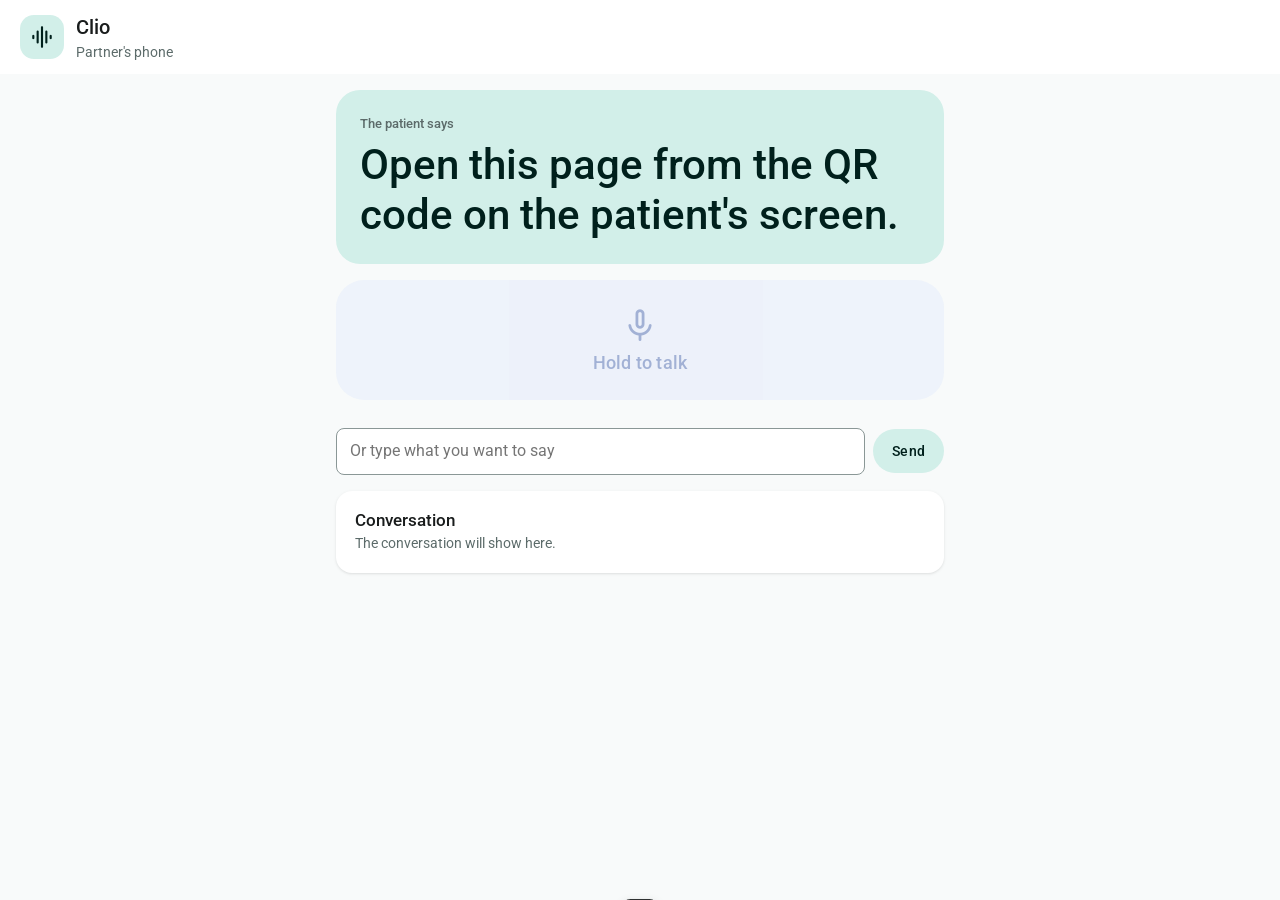
<file: frontend/partner.html>
<!doctype html>
<html lang="en">
<head>
  <meta charset="utf-8">
  <meta name="viewport" content="width=device-width, initial-scale=1">
  <title>Clio Partner</title>
  <link rel="preconnect" href="https://fonts.googleapis.com">
  <link rel="preconnect" href="https://fonts.gstatic.com" crossorigin>
  <link rel="stylesheet" href="https://fonts.googleapis.com/css2?family=Roboto:wght@400;500;700&family=Noto+Sans+Devanagari:wght@400;500;700&display=swap">
  <link rel="stylesheet" href="https://fonts.googleapis.com/css2?family=Material+Symbols+Rounded:opsz,wght,FILL,GRAD@24,400,0,0&display=block">
  <link rel="stylesheet" href="styles.css">
  <style>
    body { min-height: 100vh; display: flex; flex-direction: column; }
    .partner-main { flex: 1; display: flex; flex-direction: column; gap: 1rem; padding: 1rem max(16px, env(safe-area-inset-right, 0px)) 2rem max(16px, env(safe-area-inset-left, 0px)); max-width: 640px; width: 100%; margin: 0 auto; }
    .said { background: var(--patient-container); color: var(--on-accent-container); border-radius: 24px; padding: 1.5rem; min-height: 140px;
      display: flex; flex-direction: column; justify-content: center; gap: .4rem; }
    .said small { color: var(--muted); font-size: .8rem; font-weight: 500; }
    .said p { margin: 0; font-size: clamp(1.8rem, 8vw, 2.6rem); font-weight: 500; line-height: 1.2; }
    .hold { width: 100%; min-height: 120px; border-radius: 28px; font-size: 1.15rem; flex-direction: column; gap: .4rem;
      background: var(--partner-container); color: var(--partner); touch-action: none; user-select: none; }
    .hold .icon { font-size: 40px; }
    .hold[aria-pressed="true"] { background: var(--partner); color: #fff; }
  </style>
</head>
<body>
<header class="topbar">
  <div class="brand">
    <span class="logo icon" aria-hidden="true">graphic_eq</span>
    <div><h1>Clio</h1><p class="sub">Partner's phone</p></div>
  </div>
</header>

<main class="partner-main">
  <section class="said" aria-live="polite">
    <small>The patient says</small>
    <p id="lastSaid">Waiting for the first message…</p>
  </section>

  <button class="btn hold" id="hold" aria-pressed="false">
    <span class="icon" aria-hidden="true">mic</span><span id="holdLabel">Hold to talk</span>
  </button>
  <p class="hint" id="micNote" hidden></p>

  <form class="row" id="typeForm">
    <input id="typed" placeholder="Or type what you want to say" autocomplete="off" aria-label="Your words">
    <button class="btn tonal">Send</button>
  </form>

  <div class="card">
    <h3>Conversation</h3>
    <ol class="chat" id="chat"></ol>
  </div>
</main>

<div class="toast" id="toast" role="status"></div>
<script type="module" src="js/partner.js"></script>
</body>
</html>
</file>
<file: frontend/styles.css>
/* Clio: light, minimal Material 3 styling.
   Tokens follow M3 roles (primary / container / surface / outline); one light scheme on purpose. */
:root {
  --bg: #f8fafa;
  --surface: #ffffff;
  --surface-2: #f0f4f4;          /* surface-container */
  --surface-3: #e7eeee;          /* surface-container-high */
  --text: #191c1c;
  --muted: #5c6b6a;
  --border: #dbe4e3;             /* outline-variant */
  --outline: #8a9796;
  --accent: #006a60;             /* primary */
  --on-accent: #ffffff;
  --accent-container: #d2efe9;
  --on-accent-container: #00201c;
  --partner: #3b5ba9;
  --partner-container: #e1e8fb;
  --patient: #006a60;
  --patient-container: #d2efe9;
  --danger: #ba1a1a;
  --danger-container: #ffdad6;
  --warn: #8a5100;
  --warn-container: #ffdcbd;
  --focus: #006a60;
  --radius: 16px;
  --radius-sm: 10px;
  --elev-1: 0 1px 2px rgba(0, 0, 0, .06), 0 1px 3px 1px rgba(0, 0, 0, .04);
  --elev-3: 0 4px 8px 3px rgba(0, 0, 0, .08), 0 1px 3px rgba(0, 0, 0, .1);
  --font: "Roboto", "Noto Sans Devanagari", system-ui, -apple-system, "Segoe UI", sans-serif;
  color-scheme: light;
}
* { box-sizing: border-box; }
[hidden] { display: none !important; }
body { margin: 0; background: var(--bg); color: var(--text); font: 16px/1.5 var(--font); -webkit-font-smoothing: antialiased; }
h1, h2, h3, h4 { margin: 0; font-weight: 500; }
h2 { font-size: 1.5rem; line-height: 1.25; }
h3 { font-size: 1.05rem; }
h4 { margin: 1.4rem 0 .5rem; font-size: .9rem; color: var(--muted); letter-spacing: .02em; }
code { font-size: .85em; background: var(--surface-2); padding: .05em .4em; border-radius: 6px; }
kbd { border: 1px solid var(--border); border-radius: 6px; padding: 0 .4em; font: 500 .75em var(--font); background: var(--surface); color: var(--muted); }
:focus-visible { outline: 3px solid var(--focus); outline-offset: 2px; }

/* Material Symbols (ligature icons) */
.icon { font-family: "Material Symbols Rounded"; font-weight: normal; font-style: normal; font-size: 20px; line-height: 1;
  letter-spacing: normal; text-transform: none; white-space: nowrap; direction: ltr; display: inline-block;
  -webkit-font-feature-settings: "liga"; font-feature-settings: "liga"; user-select: none; }
.icon.big { font-size: 30px; }
.icon.xl { font-size: 40px; color: var(--outline); }

/* top app bar + tabs */
.topbar { display: flex; justify-content: space-between; align-items: center; gap: 1rem; padding: .75rem 1.25rem;
  background: var(--surface); flex-wrap: wrap; }
.brand { display: flex; gap: .75rem; align-items: center; }
.logo { font-size: 26px; color: var(--on-accent-container); background: var(--accent-container); width: 44px; height: 44px;
  border-radius: 14px; display: grid; place-items: center; }
.brand h1 { font-size: 1.25rem; font-weight: 500; }
.sub { margin: 0; color: var(--muted); font-size: .85rem; }
.topbar-actions { display: flex; align-items: center; gap: .5rem; flex-wrap: wrap; }
.status { display: flex; gap: .4rem; flex-wrap: wrap; }

.tabs { display: flex; gap: .25rem; padding: 0 1.25rem; overflow-x: auto; background: var(--surface); border-bottom: 1px solid var(--border); }
.tabs button { position: relative; border: 0; background: none; color: var(--muted); padding: .85rem 1rem; font: 500 .9rem var(--font);
  cursor: pointer; white-space: nowrap; border-radius: 8px 8px 0 0; }
.tabs button:hover { background: var(--surface-2); }
.tabs button.active { color: var(--accent); }
.tabs button.active::after { content: ""; position: absolute; left: 25%; right: 25%; bottom: 0; height: 3px; border-radius: 3px 3px 0 0; background: var(--accent); }

main { padding: 1.25rem 1.25rem 4rem; max-width: 1360px; margin: 0 auto; }
.tab { display: none; }
.tab.active { display: block; }
.grid-converse { display: grid; grid-template-columns: minmax(0, 5fr) minmax(0, 6fr); gap: 1rem; }
.grid-2 { display: grid; grid-template-columns: repeat(2, minmax(0, 1fr)); gap: 1rem; align-items: start; }
@media (max-width: 900px) { .grid-converse, .grid-2 { grid-template-columns: 1fr; } }
.col { display: flex; flex-direction: column; gap: 1rem; min-width: 0; }

/* cards: flat surface, soft elevation, no borders */
.card { background: var(--surface); border-radius: var(--radius); padding: 1.1rem 1.2rem; box-shadow: var(--elev-1); min-width: 0; }
.card > h3 + .hint, .card > h3 + p { margin-top: .35rem; }
.card-head { display: flex; justify-content: space-between; align-items: center; gap: .5rem; margin-bottom: .75rem; flex-wrap: wrap; }
.hint { color: var(--muted); font-size: .875rem; }
.row { display: flex; gap: .5rem; align-items: center; margin-top: .75rem; }
.row.wrap { flex-wrap: wrap; }
.stack { display: flex; flex-direction: column; gap: .75rem; }
label { display: inline-flex; gap: .5rem; align-items: center; font-size: .9rem; }
.label { margin: 1rem 0 .5rem; font-size: .9rem; font-weight: 500; }

/* collapsible sections */
details.fold > summary, details.advanced > summary { cursor: pointer; list-style: none; display: flex; align-items: center; gap: .6rem; flex-wrap: wrap; }
details.fold > summary::-webkit-details-marker, details.advanced > summary::-webkit-details-marker { display: none; }
details.fold > summary::before, details.advanced > summary::before { content: "expand_more"; font-family: "Material Symbols Rounded"; font-size: 22px;
  color: var(--muted); transition: transform .2s; }
details[open].fold > summary::before, details[open].advanced > summary::before { transform: rotate(180deg); }
details.fold[open] > summary { margin-bottom: .75rem; }
details.advanced { margin-top: .9rem; border-top: 1px solid var(--border); padding-top: .6rem; }
details.advanced > summary { color: var(--muted); font-size: .9rem; font-weight: 500; }
details.advanced[open] > summary { margin-bottom: .5rem; }

/* outlined text fields */
input, select, textarea { font: inherit; color: var(--text); background: var(--surface); border: 1px solid var(--outline);
  border-radius: 8px; padding: .65rem .8rem; min-width: 0; min-height: 44px; }
input:focus, select:focus, textarea:focus { outline: none; border-color: var(--accent); box-shadow: inset 0 0 0 1px var(--accent); }
input[type="checkbox"], input[type="radio"] { min-height: 0; accent-color: var(--accent); width: 18px; height: 18px; }
.row input { flex: 1; }
textarea { width: 100%; resize: vertical; }
.field { display: flex; flex-direction: column; align-items: stretch; gap: .35rem; font-weight: 500; font-size: .875rem; color: var(--muted); }
.field input, .field select { color: var(--text); font-weight: 400; font-size: 1rem; }

/* buttons: filled / tonal / text, pill shaped */
.btn { font: 500 .9rem var(--font); letter-spacing: .01em; border: 0; background: var(--surface-3); color: var(--text);
  border-radius: 999px; padding: .6rem 1.2rem; cursor: pointer; min-height: 44px; display: inline-flex; align-items: center;
  justify-content: center; gap: .45rem; transition: box-shadow .15s, background .15s; }
.btn:hover { box-shadow: var(--elev-1); }
.btn.filled, .btn.primary { background: var(--accent); color: var(--on-accent); }
.btn.tonal { background: var(--accent-container); color: var(--on-accent-container); }
.btn.text, .btn.ghost { background: none; color: var(--accent); padding-inline: .8rem; }
.btn.text:hover, .btn.ghost:hover { background: var(--surface-2); box-shadow: none; }
.btn.danger { color: var(--danger); }
.btn.filled.danger { background: var(--danger); color: #fff; }
.btn[disabled] { opacity: .45; cursor: not-allowed; box-shadow: none; }
.btn[aria-pressed="true"] { box-shadow: 0 0 0 3px var(--danger); animation: pulse 1.2s infinite; }
@keyframes pulse { 50% { box-shadow: 0 0 0 3px transparent; } }
@media (prefers-reduced-motion: reduce) { .btn[aria-pressed="true"] { animation: none; } * { transition: none !important; } }

/* chips */
.chip { display: inline-flex; align-items: center; gap: .3rem; font-size: .78rem; font-weight: 500; padding: .25rem .65rem; border-radius: 8px;
  background: var(--surface); border: 1px solid var(--border); color: var(--muted); white-space: nowrap; }
.chip.on { background: var(--accent-container); border-color: transparent; color: var(--on-accent-container); }
.chip.off { background: var(--warn-container); border-color: transparent; color: var(--warn); }
.chip.danger { background: var(--danger-container); border-color: transparent; color: var(--danger); }
.chips { display: flex; gap: .35rem; flex-wrap: wrap; margin-top: .5rem; }
.switch { cursor: pointer; }

/* camera */
.camera-wrap { position: relative; aspect-ratio: 4 / 3; background: var(--surface-2); border-radius: 12px; overflow: hidden; }
.camera-wrap video, .camera-wrap canvas { position: absolute; inset: 0; width: 100%; height: 100%; object-fit: cover; transform: scaleX(-1); }
.camera-off { position: absolute; inset: 0; display: flex; flex-direction: column; align-items: center; justify-content: center;
  gap: .75rem; padding: 1.25rem; text-align: center; background: var(--surface-2); }
.camera-off .hint { max-width: 34ch; }
.cue-row { display: flex; gap: .35rem; flex-wrap: wrap; margin-top: .75rem; }

.spell { min-height: 2.8rem; font-size: 1.6rem; letter-spacing: .15em; font-weight: 500; padding: .3rem .8rem;
  border-radius: var(--radius-sm); background: var(--surface-2); word-break: break-all; }
.spell:empty::before { content: "Letters appear here"; letter-spacing: normal; font-size: .9rem; font-weight: 400; color: var(--muted); }

.spec { width: 100%; background: #000; border-radius: 8px; display: block; }
.spec.small { height: 70px; }
.spec-compare { display: grid; grid-template-columns: 1fr 1fr; gap: .5rem; margin-top: .5rem; }

/* talk buttons: large tonal tiles */
.talk-buttons { display: grid; grid-template-columns: 1fr 1fr; gap: .75rem; }
.btn.talk { min-height: 96px; border-radius: 20px; font-size: 1rem; flex-direction: column; gap: .3rem; }
.btn.talk.partner { background: var(--partner-container); color: var(--partner); }
.btn.talk.patient { background: var(--patient-container); color: var(--patient); }
.btn.talk kbd { background: rgba(255, 255, 255, .7); border-color: transparent; }

/* suggestions */
.candidates { display: flex; flex-direction: column; gap: .6rem; }
.cand { text-align: left; width: 100%; display: grid; grid-template-columns: auto 1fr auto; gap: .3rem .9rem; align-items: center;
  padding: 1rem 1.1rem; border-radius: 14px; border: 2px solid transparent; background: var(--surface-2); cursor: pointer;
  font: inherit; color: var(--text); transition: background .15s, border-color .15s; }
.cand:hover { background: var(--surface-3); }
.cand.selected { border-color: var(--accent); background: var(--accent-container); }
.cand .num { font-weight: 500; font-size: .9rem; color: var(--muted); width: 28px; height: 28px; border-radius: 50%;
  display: grid; place-items: center; background: var(--surface); }
.cand .text { font-size: 1.3rem; font-weight: 500; }
.cand .conf { font-variant-numeric: tabular-nums; color: var(--muted); font-size: .85rem; }
.cand .meta { grid-column: 2 / 4; display: flex; gap: .3rem; flex-wrap: wrap; }
.cand .bar { grid-column: 1 / 4; height: 4px; border-radius: 4px; background: rgba(0, 0, 0, .06); overflow: hidden; }
.cand .bar i { display: block; height: 100%; background: var(--accent); border-radius: 4px; }
.cand .why { grid-column: 2 / 4; font-size: .8rem; color: var(--muted); }
.cand.emergency { border-color: var(--danger); background: var(--danger-container); }
/* yes/no and either/or questions: two big answer cards side by side, the rest below */
.candidates.binary { display: grid; grid-template-columns: 1fr 1fr; }
.candidates.binary .cand { grid-column: 1 / -1; }
.candidates.binary .cand:nth-child(-n+2) { grid-column: auto; grid-template-columns: 1fr; justify-items: center;
  text-align: center; min-height: 128px; align-content: center; position: relative; }
.candidates.binary .cand:nth-child(-n+2) .text { font-size: 1.8rem; }
.candidates.binary .cand:nth-child(-n+2) .num { position: absolute; top: 10px; left: 10px; }
.candidates.binary .cand:nth-child(-n+2) .conf, .candidates.binary .cand:nth-child(-n+2) .meta { display: none; }
.candidates.binary .cand:nth-child(-n+2) .bar { width: 60%; }
.empty { color: var(--muted); margin: .4rem 0; }
.latency { display: flex; gap: .35rem; flex-wrap: wrap; margin-top: .75rem; font-variant-numeric: tabular-nums; }

/* conversation */
.chat { list-style: none; padding: 0; margin: 0; display: flex; flex-direction: column; gap: .5rem; max-height: 320px; overflow-y: auto; }
.chat:empty::before { content: "The conversation will show here."; color: var(--muted); font-size: .9rem; }
.chat li { padding: .55rem .9rem; border-radius: 16px; max-width: 85%; }
.chat li.partner { background: var(--partner-container); align-self: flex-start; border-bottom-left-radius: 4px; }
.chat li.patient { background: var(--patient-container); align-self: flex-end; border-bottom-right-radius: 4px; }
.chat li small { display: block; color: var(--muted); font-size: .72rem; }

/* tables and lists */
.table-wrap { overflow-x: auto; }
.table { width: 100%; border-collapse: collapse; font-size: .9rem; margin-top: .6rem; }
.table th, .table td { text-align: left; padding: .55rem .6rem; border-bottom: 1px solid var(--border); }
.table th { color: var(--muted); font-weight: 500; font-size: .8rem; }
.live-pred { margin-top: 1rem; font-size: 1.1rem; }
.statement { margin: 0; padding: .8rem 1rem; background: var(--surface-2); border-radius: var(--radius-sm); font-size: .9rem; line-height: 1.55; }
.audit { font-size: .8rem; color: var(--muted); padding-left: 1.2rem; max-height: 200px; overflow-y: auto; }
.kv { display: grid; grid-template-columns: auto 1fr; gap: .35rem 1rem; font-variant-numeric: tabular-nums; margin: 0; }
.kv dt { color: var(--muted); }
.kv dd { margin: 0; }
.voice-item { display: flex; justify-content: space-between; align-items: center; gap: .5rem; padding: .55rem 0; border-bottom: 1px solid var(--border); flex-wrap: wrap; }

/* segmented button (consent "who is agreeing") */
.segmented { border: 0; padding: 0; margin: 0; display: flex; flex-wrap: wrap; gap: 0; }
.segmented legend { font-weight: 500; font-size: .875rem; color: var(--muted); margin-bottom: .35rem; padding: 0; }
.segmented label { flex: 1 1 180px; position: relative; }
.segmented input { position: absolute; opacity: 0; }
.segmented span { display: flex; align-items: center; justify-content: center; width: 100%; min-height: 44px; padding: .5rem 1rem;
  border: 1px solid var(--outline); font-weight: 500; cursor: pointer; text-align: center; }
.segmented label:first-of-type span { border-radius: 999px 0 0 999px; }
.segmented label:last-of-type span { border-radius: 0 999px 999px 0; border-left: 0; }
.segmented input:checked + span { background: var(--accent-container); color: var(--on-accent-container); }
.segmented input:focus-visible + span { outline: 3px solid var(--focus); outline-offset: 2px; }

/* setup dialog */
dialog#setup { border: 0; border-radius: 28px; padding: 0; width: min(560px, calc(100% - 32px)); background: var(--surface);
  color: var(--text); box-shadow: var(--elev-3); }
dialog#setup::backdrop { background: rgba(25, 28, 28, .32); }
#setupForm { padding: 1.75rem 1.5rem 1.25rem; display: flex; flex-direction: column; gap: 1rem; }
.step { display: flex; flex-direction: column; gap: .6rem; }
.steps { display: flex; gap: 6px; }
.steps i { height: 4px; flex: 1; border-radius: 4px; background: var(--surface-3); }
.steps i.on { background: var(--accent); }
.tiles { display: grid; grid-template-columns: repeat(auto-fit, minmax(140px, 1fr)); gap: .6rem; }
.tile { position: relative; display: flex; flex-direction: column; align-items: flex-start; gap: .35rem; padding: 1rem;
  border-radius: 16px; border: 1px solid var(--border); background: var(--surface); cursor: pointer; min-height: 96px; }
.tile input { position: absolute; opacity: 0; }
.tile .icon { font-size: 26px; color: var(--accent); }
.tile b { font-weight: 500; font-size: 1rem; }
.tile small { color: var(--muted); font-size: .8rem; line-height: 1.35; }
.tile:has(input:checked) { border: 2px solid var(--accent); background: var(--accent-container); padding: calc(1rem - 1px); }
.tile:has(input:focus-visible) { outline: 3px solid var(--focus); outline-offset: 2px; }
.dialog-actions { display: flex; align-items: center; gap: .5rem; margin-top: .5rem; }
.spacer { flex: 1; }

/* snackbar */
.toast { position: fixed; bottom: 1rem; left: 50%; transform: translateX(-50%) translateY(160%); background: #2e3131; color: #eff1f0;
  padding: .8rem 1.1rem; border-radius: 8px; box-shadow: var(--elev-3); transition: transform .25s; max-width: calc(100% - 2rem); z-index: 10; font-size: .9rem; }
.toast.show { transform: translateX(-50%) translateY(0); }

/* help button + emergency screen */
.btn.help { background: var(--danger-container); color: var(--danger); }
.emergency-screen { position: fixed; inset: 0; z-index: 50; display: flex; flex-direction: column; align-items: center;
  justify-content: center; gap: 1.5rem; padding: 2rem; text-align: center; background: var(--danger); color: #fff; }
.emergency-screen .icon { font-size: 96px; }
.emergency-screen p { margin: 0; font-size: clamp(2rem, 7vw, 4.5rem); font-weight: 700; line-height: 1.1; }
.emergency-screen .btn { background: #fff; color: var(--danger); min-height: 64px; padding-inline: 2rem; font-size: 1.1rem; }
@media (prefers-reduced-motion: no-preference) {
  .emergency-screen { animation: flash 1s ease-in-out 3; }
  @keyframes flash { 50% { background: #7f1111; } }
}

/* partner phone dialog */
dialog#partnerDialog { border: 0; border-radius: 28px; padding: 0; width: min(440px, calc(100% - 32px)); box-shadow: var(--elev-3); }
dialog#partnerDialog::backdrop { background: rgba(25, 28, 28, .32); }
.qr { align-self: center; padding: 12px; background: #fff; border-radius: 12px; min-height: 24px; }
.qr img, .qr canvas { display: block; }
.url { display: block; padding: .6rem .8rem; word-break: break-all; }

/* auto-scan: make the moving highlight easy to follow */
.candidates.scanning .cand.selected { box-shadow: 0 0 0 4px var(--accent-container); }

/* ---- guided voice intro (setup step 3) */
.intro-part { margin-top: 1rem; display: flex; flex-wrap: wrap; align-items: center; gap: .5rem; }
.intro-part > p { flex-basis: 100%; margin: 0; }
.intro-words { flex-basis: 100%; display: flex; flex-wrap: wrap; gap: .4rem; }
.intro-words span { padding: .45rem .9rem; border-radius: 999px; background: var(--surface-2, #eef1f6); font-size: 1.1rem; font-weight: 500; }
.btn.rec[aria-pressed="true"] { background: #b3261e; color: #fff; }
.intro-result { margin-top: .75rem; display: flex; flex-direction: column; gap: .5rem; }
.intro-result .row { margin-top: 0; }

.premade-list { max-height: 320px; overflow-y: auto; margin-bottom: .5rem; }
.plan-note { color: #8c4a00; }
</file>
